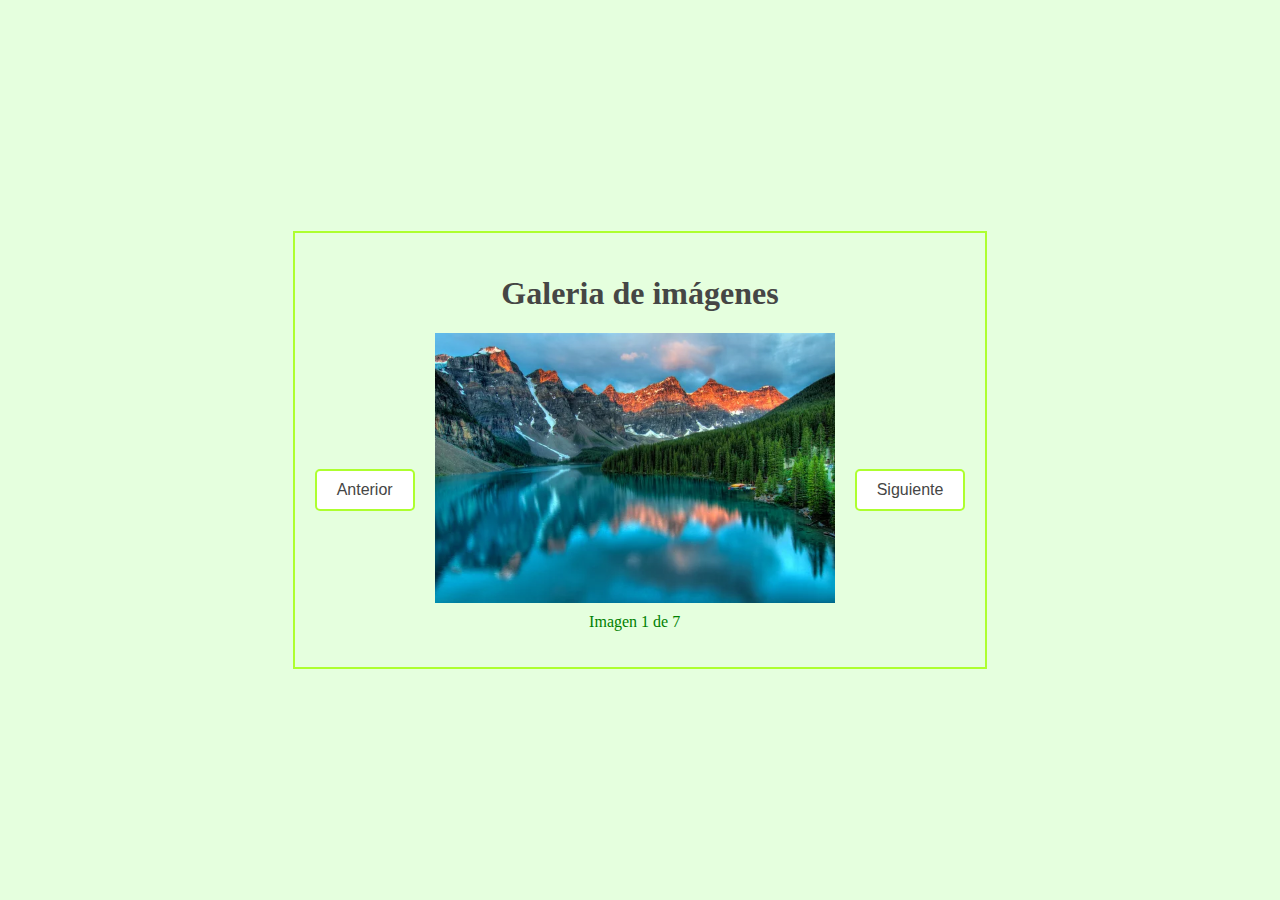
<file: Tarea 3/index.html>
<!DOCTYPE html>
<html lang="en">
<head>
    <meta charset="UTF-8">
    <meta name="viewport" content="width=device-width, initial-scale=1.0">
    <title>Galeria de imágenes</title>
    <link rel="stylesheet" href="styles.css">
</head>
<body>
    <div class="contenedor_general">
        <h1>Galeria de imágenes</h1>
        <div class="contenedorelementos">
            <button id="anterior">Anterior</button>
            <div class="contenedor_imagen">
                <img id="imagen_principal" src="" alt="Imagen Principal">
                <p id="indicador_de_estado"></p>
            </div>
            <button id="siguiente">Siguiente</button>
        </div>
    </div>
    <script src="script.js"></script>
</body>
</html>
</file>
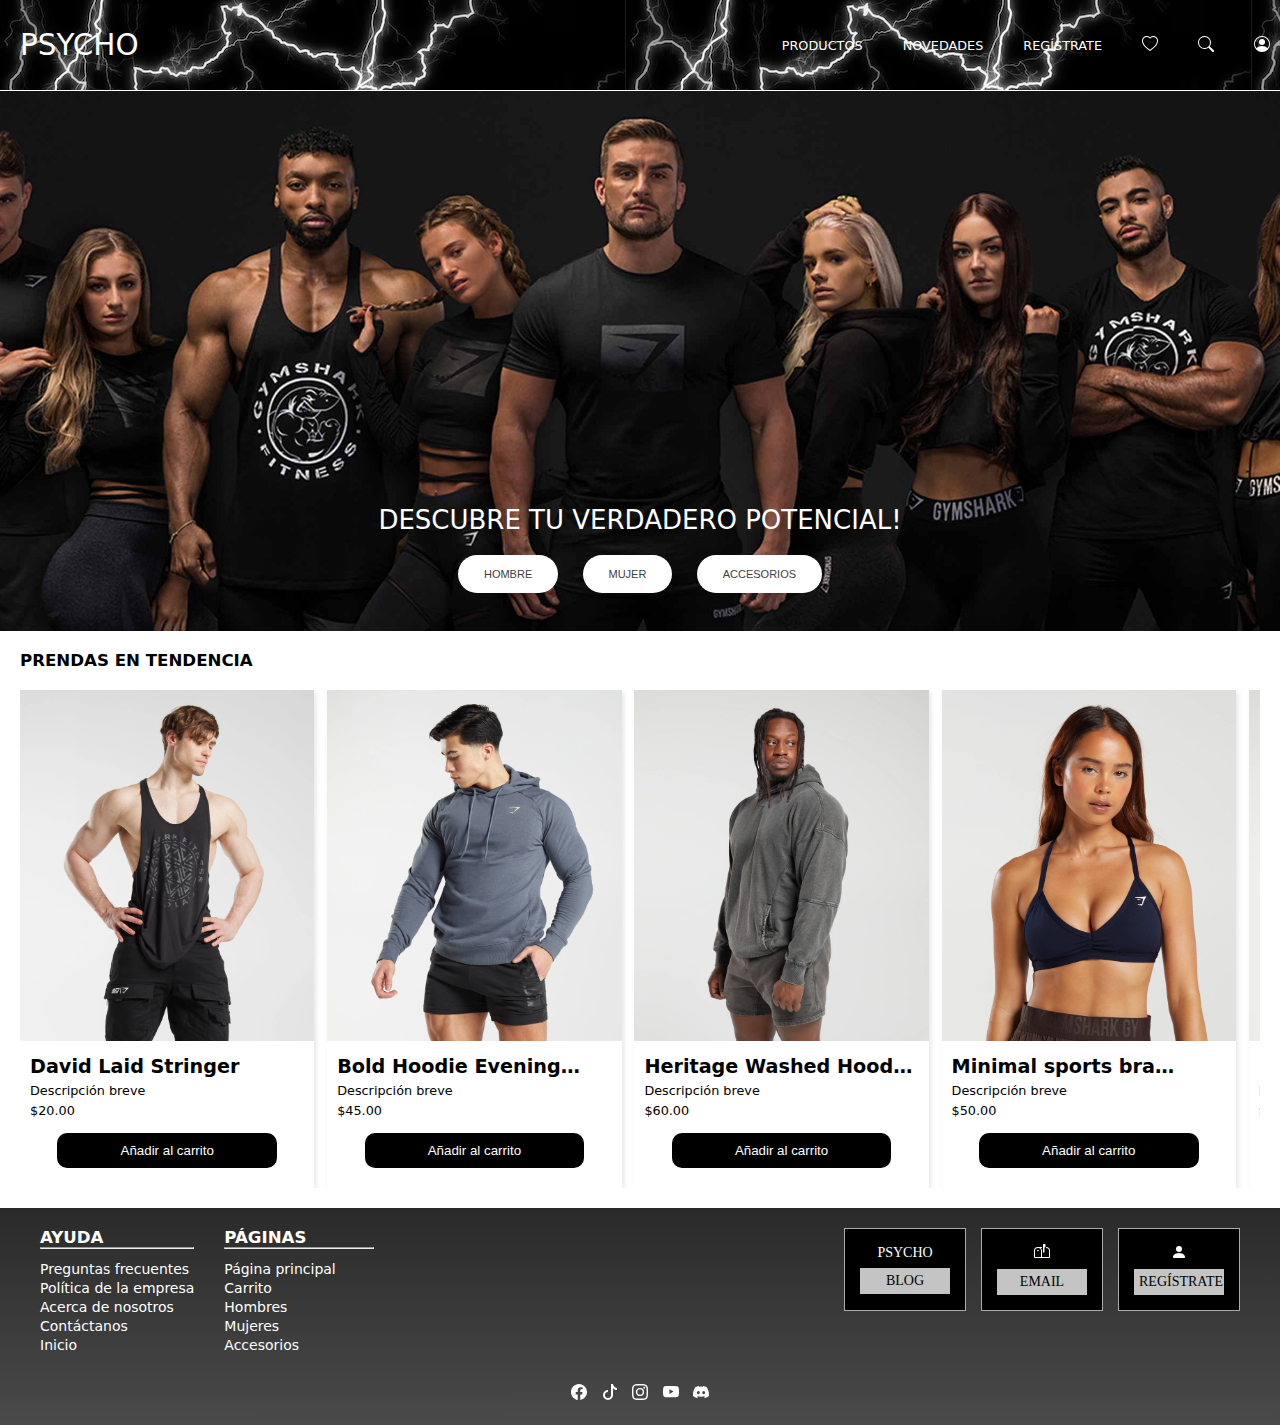
<file: Tarea 5/index.html>
<!DOCTYPE html>
<html lang="en">
<head>
    <meta charset="UTF-8">
    <meta name="viewport" content="width=device-width, initial-scale=1.0">
    <title>PSYCHO Tienda Online</title>
    <link rel="stylesheet" href="./styles.css">
</head>
<body>
    <header>
        <p>PSYCHO</p>
        <div>
            <a href="#">PRODUCTOS</a>
            <a href="#">NOVEDADES</a>
            <a href="#">REGÍSTRATE</a>

                <a href="#">
                    <svg xmlns="http://www.w3.org/2000/svg" width="16" height="16" fill="currentColor" stroke="" stroke-width="2" class="bi bi-heart" viewBox="0 0 16 16">
                    <path d="m8 2.748-.717-.737C5.6.281 2.514.878 1.4 3.053c-.523 1.023-.641 2.5.314 4.385.92 1.815 2.834 3.989 6.286 6.357 3.452-2.368 5.365-4.542 6.286-6.357.955-1.886.838-3.362.314-4.385C13.486.878 10.4.28 8.717 2.01zM8 15C-7.333 4.868 3.279-3.04 7.824 1.143q.09.083.176.171a3 3 0 0 1 .176-.17C12.72-3.042 23.333 4.867 8 15"/>
                    </svg></a>
                <a href="#">
                    <svg xmlns="http://www.w3.org/2000/svg" width="16" height="16" fill="currentColor" stroke="" class="bi bi-search" viewBox="0 0 16 16">
                        <path d="M11.742 10.344a6.5 6.5 0 1 0-1.397 1.398h-.001q.044.06.098.115l3.85 3.85a1 1 0 0 0 1.415-1.414l-3.85-3.85a1 1 0 0 0-.115-.1zM12 6.5a5.5 5.5 0 1 1-11 0 5.5 5.5 0 0 1 11 0"/>
                    </svg>
                </a>
                <a href="#">
                <svg xmlns="http://www.w3.org/2000/svg" width="16" height="16" fill="currentColor" class="bi bi-person-circle" viewBox="0 0 16 16">
                    <path d="M11 6a3 3 0 1 1-6 0 3 3 0 0 1 6 0"/>
                    <path fill-rule="evenodd" d="M0 8a8 8 0 1 1 16 0A8 8 0 0 1 0 8m8-7a7 7 0 0 0-5.468 11.37C3.242 11.226 4.805 10 8 10s4.757 1.225 5.468 2.37A7 7 0 0 0 8 1"/>
                </svg>
                </a>
        </div>
    </header>

    <section id="banner">
            <div class="texto">
                <p>DESCUBRE TU VERDADERO POTENCIAL!</p>
                <div class="botones">
                <button>HOMBRE</button>
                <button>MUJER</button>
                <button>ACCESORIOS</button>
            </div>
    </section>
    <section id="productos">
        <h1>PRENDAS EN TENDENCIA</h1>
        <div class="grid">
            <div class="producto">
                <img src="Imagenes/GymsharkXDavidLaidStringer1.png" alt="GymsharkXDavidLaidStringer1">
                <div class="descripcion">
                    <h2 class="truncar">David Laid Stringer</h2>
                    <p>Descripción breve</p>
                    <p class="precio">$20.00</p>
                    <div class="centrar">
                        <button>Añadir al carrito</button>
                    </div>
                </div>
            </div>
            <div class="producto">
                <img src="Imagenes/BoldHoodieEveningBlue2.png" alt="BoldHoodieEveningBlue2">
                <div class="descripcion">
                    <h2 class="truncar">Bold Hoodie Evening Blue</h2>
                    <p>Descripción breve</p>
                    <p class="precio">$45.00</p>
                    <div class="centrar">
                        <button>Añadir al carrito</button>
                    </div>
                </div>
            </div>
            <div class="producto">
                <img src="Imagenes/HeritageWashedHoodieGSOnyxGrey-ACIDWASHSMALLBALLA4A7J-GB8N-1424_1920x.jpg" alt="HeritageWashedHoodieGSOnyxGrey">
                <div class="descripcion">
                    <h2 class="truncar">Heritage Washed Hoodie GSOnyx Grey</h2>
                    <p>Descripción breve</p>
                    <p class="precio">$60.00</p>
                    <div class="centrar">
                        <button>Añadir al carrito</button>
                    </div>
                </div>
            </div>
            <div class="producto">
                <img src="Imagenes/MINIMALSPORTSBRA-GSMidnightBlue-1.png" alt="MINIMALSPORTSBRA-GSMidnightBlue">
                <div class="descripcion">
                    <h2 class="truncar">Minimal sports bra Midnight Blue</h2>
                    <p>Descripción breve</p>
                    <p class="precio">$50.00</p>
                    <div class="centrar">
                        <button>Añadir al carrito</button>
                    </div>
                </div>
            </div>
            <div class="producto">
                <img src="Imagenes/PowerT-Shirt-Black2.png" alt="PowerT-Shirt-Black1">
                <div class="descripcion">
                    <h2 class="truncar">PowerT Shirt Black</h2>
                    <p>Descripción breve</p>
                    <p class="precio">$50.00</p>
                    <div class="centrar">
                        <button>Añadir al carrito</button>
                    </div>
                </div>
            </div>
        </div>
    </section>

    <footer >
        <div class="contenedor-footer">
            <div class="contenedor-enlaces">
                <div class="enlaces">
                    <h3>AYUDA</h3>
                    <hr/>
                    <ul>
                        <li><a href="#">Preguntas frecuentes</a></li>
                        <li><a href="#">Política de la empresa</a></li>
                        <li><a href="#">Acerca de nosotros</a></li>
                        <li><a href="#">Contáctanos</a></li>
                        <li><a href="#">Inicio</a></li>
                    </ul>
                </div>

                <div class="enlaces">
                    <h3>PÁGINAS</h3>
                    <hr/>
                    <ul>
                        <li><a href="#">Página principal</a></li>
                        <li><a href="#">Carrito</a></li>
                        <li><a href="#">Hombres</a></li>
                        <li><a href="#">Mujeres</a></li>
                        <li><a href="#">Accesorios</a></li>
                    </ul>
                </div>
            </div>

            <div class="iconos-footer">
                <div class="icono-contenedor">
                    <div class="icono">PSYCHO</div>
                    <div class="nombre">BLOG</div>
                </div>
                <div class="icono-contenedor">
                    <div class="icono">
                        <svg xmlns="http://www.w3.org/2000/svg" width="16" height="16" fill="currentColor" class="bi bi-mailbox-flag" viewBox="0 0 16 16">
                            <path d="M10.5 8.5V3.707l.854-.853A.5.5 0 0 0 11.5 2.5v-2A.5.5 0 0 0 11 0H9.5a.5.5 0 0 0-.5.5v8zM5 7c0 .334-.164.264-.415.157C4.42 7.087 4.218 7 4 7s-.42.086-.585.157C3.164 7.264 3 7.334 3 7a1 1 0 0 1 2 0"/>
                            <path d="M4 3h4v1H6.646A4 4 0 0 1 8 7v6h7V7a3 3 0 0 0-3-3V3a4 4 0 0 1 4 4v6a1 1 0 0 1-1 1H1a1 1 0 0 1-1-1V7a4 4 0 0 1 4-4m0 1a3 3 0 0 0-3 3v6h6V7a3 3 0 0 0-3-3"/>
                        </svg>
                    </div>
                    <div class="nombre">EMAIL</div>
                </div>
                <div class="icono-contenedor">
                    <div class="icono">
                        <svg xmlns="http://www.w3.org/2000/svg" width="16" height="16" fill="currentColor" class="bi bi-person-fill" viewBox="0 0 16 16">
                            <path d="M3 14s-1 0-1-1 1-4 6-4 6 3 6 4-1 1-1 1zm5-6a3 3 0 1 0 0-6 3 3 0 0 0 0 6"/>
                        </svg>
                    </div>
                    <div class="nombre">REGÍSTRATE</div>
                </div>
            </div>
        </div>

        <div class="redes-sociales">
            <a href="#">
                <svg xmlns="http://www.w3.org/2000/svg" width="16" height="16" fill="currentColor" class="bi bi-facebook" viewBox="0 0 16 16">
                    <path d="M16 8.049c0-4.446-3.582-8.05-8-8.05C3.58 0-.002 3.603-.002 8.05c0 4.017 2.926 7.347 6.75 7.951v-5.625h-2.03V8.05H6.75V6.275c0-2.017 1.195-3.131 3.022-3.131.876 0 1.791.157 1.791.157v1.98h-1.009c-.993 0-1.303.621-1.303 1.258v1.51h2.218l-.354 2.326H9.25V16c3.824-.604 6.75-3.934 6.75-7.951"/>
                </svg>
            </a>
            <a href="#">
                <svg xmlns="http://www.w3.org/2000/svg" width="16" height="16" fill="currentColor" class="bi bi-tiktok" viewBox="0 0 16 16">
                    <path d="M9 0h1.98c.144.715.54 1.617 1.235 2.512C12.895 3.389 13.797 4 15 4v2c-1.753 0-3.07-.814-4-1.829V11a5 5 0 1 1-5-5v2a3 3 0 1 0 3 3z"/>
                </svg>
            </a>
            <a href="#">
                <svg xmlns="http://www.w3.org/2000/svg" width="16" height="16" fill="currentColor" class="bi bi-instagram" viewBox="0 0 16 16">
                    <path d="M8 0C5.829 0 5.556.01 4.703.048 3.85.088 3.269.222 2.76.42a3.9 3.9 0 0 0-1.417.923A3.9 3.9 0 0 0 .42 2.76C.222 3.268.087 3.85.048 4.7.01 5.555 0 5.827 0 8.001c0 2.172.01 2.444.048 3.297.04.852.174 1.433.372 1.942.205.526.478.972.923 1.417.444.445.89.719 1.416.923.51.198 1.09.333 1.942.372C5.555 15.99 5.827 16 8 16s2.444-.01 3.298-.048c.851-.04 1.434-.174 1.943-.372a3.9 3.9 0 0 0 1.416-.923c.445-.445.718-.891.923-1.417.197-.509.332-1.09.372-1.942C15.99 10.445 16 10.173 16 8s-.01-2.445-.048-3.299c-.04-.851-.175-1.433-.372-1.941a3.9 3.9 0 0 0-.923-1.417A3.9 3.9 0 0 0 13.24.42c-.51-.198-1.092-.333-1.943-.372C10.443.01 10.172 0 7.998 0zm-.717 1.442h.718c2.136 0 2.389.007 3.232.046.78.035 1.204.166 1.486.275.373.145.64.319.92.599s.453.546.598.92c.11.281.24.705.275 1.485.039.843.047 1.096.047 3.231s-.008 2.389-.047 3.232c-.035.78-.166 1.203-.275 1.485a2.5 2.5 0 0 1-.599.919c-.28.28-.546.453-.92.598-.28.11-.704.24-1.485.276-.843.038-1.096.047-3.232.047s-2.39-.009-3.233-.047c-.78-.036-1.203-.166-1.485-.276a2.5 2.5 0 0 1-.92-.598 2.5 2.5 0 0 1-.6-.92c-.109-.281-.24-.705-.275-1.485-.038-.843-.046-1.096-.046-3.233s.008-2.388.046-3.231c.036-.78.166-1.204.276-1.486.145-.373.319-.64.599-.92s.546-.453.92-.598c.282-.11.705-.24 1.485-.276.738-.034 1.024-.044 2.515-.045zm4.988 1.328a.96.96 0 1 0 0 1.92.96.96 0 0 0 0-1.92m-4.27 1.122a4.109 4.109 0 1 0 0 8.217 4.109 4.109 0 0 0 0-8.217m0 1.441a2.667 2.667 0 1 1 0 5.334 2.667 2.667 0 0 1 0-5.334"/>
                </svg>
            </a>
            <a href="#">
                <svg xmlns="http://www.w3.org/2000/svg" width="16" height="16" fill="currentColor" class="bi bi-youtube" viewBox="0 0 16 16">
                    <path d="M8.051 1.999h.089c.822.003 4.987.033 6.11.335a2.01 2.01 0 0 1 1.415 1.42c.101.38.172.883.22 1.402l.01.104.022.26.008.104c.065.914.073 1.77.074 1.957v.075c-.001.194-.01 1.108-.082 2.06l-.008.105-.009.104c-.05.572-.124 1.14-.235 1.558a2.01 2.01 0 0 1-1.415 1.42c-1.16.312-5.569.334-6.18.335h-.142c-.309 0-1.587-.006-2.927-.052l-.17-.006-.087-.004-.171-.007-.171-.007c-1.11-.049-2.167-.128-2.654-.26a2.01 2.01 0 0 1-1.415-1.419c-.111-.417-.185-.986-.235-1.558L.09 9.82l-.008-.104A31 31 0 0 1 0 7.68v-.123c.002-.215.01-.958.064-1.778l.007-.103.003-.052.008-.104.022-.26.01-.104c.048-.519.119-1.023.22-1.402a2.01 2.01 0 0 1 1.415-1.42c.487-.13 1.544-.21 2.654-.26l.17-.007.172-.006.086-.003.171-.007A100 100 0 0 1 7.858 2zM6.4 5.209v4.818l4.157-2.408z"/>
                </svg>
            </a>
            <a href="#">
                <svg xmlns="http://www.w3.org/2000/svg" width="16" height="16" fill="currentColor" class="bi bi-discord" viewBox="0 0 16 16">
                    <path d="M13.545 2.907a13.2 13.2 0 0 0-3.257-1.011.05.05 0 0 0-.052.025c-.141.25-.297.577-.406.833a12.2 12.2 0 0 0-3.658 0 8 8 0 0 0-.412-.833.05.05 0 0 0-.052-.025c-1.125.194-2.22.534-3.257 1.011a.04.04 0 0 0-.021.018C.356 6.024-.213 9.047.066 12.032q.003.022.021.037a13.3 13.3 0 0 0 3.995 2.02.05.05 0 0 0 .056-.019q.463-.63.818-1.329a.05.05 0 0 0-.01-.059l-.018-.011a9 9 0 0 1-1.248-.595.05.05 0 0 1-.02-.066l.015-.019q.127-.095.248-.195a.05.05 0 0 1 .051-.007c2.619 1.196 5.454 1.196 8.041 0a.05.05 0 0 1 .053.007q.121.1.248.195a.05.05 0 0 1-.004.085 8 8 0 0 1-1.249.594.05.05 0 0 0-.03.03.05.05 0 0 0 .003.041c.24.465.515.909.817 1.329a.05.05 0 0 0 .056.019 13.2 13.2 0 0 0 4.001-2.02.05.05 0 0 0 .021-.037c.334-3.451-.559-6.449-2.366-9.106a.03.03 0 0 0-.02-.019m-8.198 7.307c-.789 0-1.438-.724-1.438-1.612s.637-1.613 1.438-1.613c.807 0 1.45.73 1.438 1.613 0 .888-.637 1.612-1.438 1.612m5.316 0c-.788 0-1.438-.724-1.438-1.612s.637-1.613 1.438-1.613c.807 0 1.451.73 1.438 1.613 0 .888-.631 1.612-1.438 1.612"/>
                </svg>
            </a>
        </div>
    </footer>
    
    <section id="modal" class="modal">
        <div class="contenido">
            <img class="modal-contenido" id="imagen-modal">
            <span class="cerrar">&times;</span>
        </div>
    </section>
    <script src="./script.js"></script>
</body>
</html>
</file>
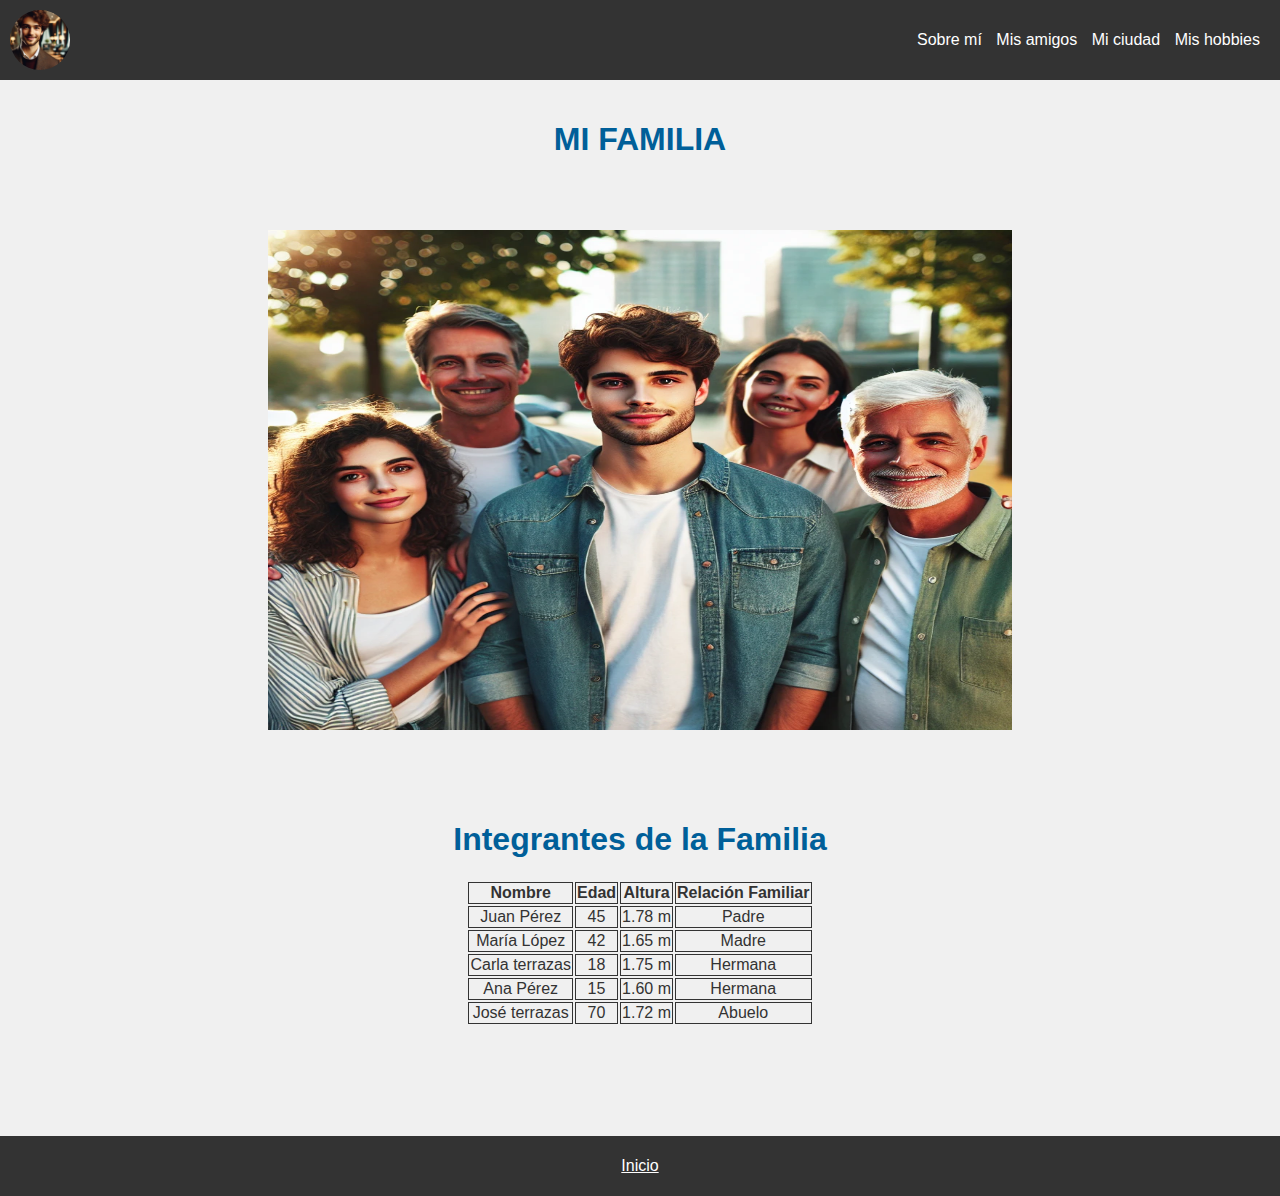
<file: Tarea 1/Sitios acerca de mi/mifamilia.html>
<!DOCTYPE html>
<html lang="es">
<head>
    <meta charset="UTF-8">
    <meta name="viewport" content="width=device-width, initial-scale=1.0">
    <title>Sobre mi</title>
    <link rel="stylesheet" href="styles.css">
</head>
<body>
    <header>
        <img class="fotoheader" src="/Tarea 1/imagenes/fotoyo.jpg" alt="Foto Principal">
        <nav>
            <a href="yo.html">Sobre mí</a>
            <a href="misamigos.html">Mis amigos</a>
            <a href="miciudad.html">Mi ciudad</a>
            <a href="mishobbies.html">Mis hobbies</a>
        </nav>
    </header>
    <main>

        <section class="centrar">
            <h1>MI FAMILIA</h1>
            <div class="fotoportada">
                <img src="/Tarea 1/imagenes/fotofamilia.jpg" alt="Foto Familia">
            </div>
            <div class="centrar">
                <h1>Integrantes de la Familia</h1>
                <table>
                    <thead>
                        <tr>
                            <th>Nombre</th>
                            <th>Edad</th>
                            <th>Altura</th>
                            <th>Relación Familiar</th>
                        </tr>
                    </thead>
                    <tbody>
                        <tr>
                            <td>Juan Pérez</td>
                            <td>45</td>
                            <td>1.78 m</td>
                            <td>Padre</td>
                        </tr>
                        <tr>
                            <td>María López</td>
                            <td>42</td>
                            <td>1.65 m</td>
                            <td>Madre</td>
                        </tr>
                        <tr>
                            <td>Carla terrazas</td>
                            <td>18</td>
                            <td>1.75 m</td>
                            <td>Hermana</td>
                        </tr>
                        <tr>
                            <td>Ana Pérez</td>
                            <td>15</td>
                            <td>1.60 m</td>
                            <td>Hermana</td>
                        </tr>
                        <tr>
                            <td>José terrazas</td>
                            <td>70</td>
                            <td>1.72 m</td>
                            <td>Abuelo</td>
                        </tr>
                    </tbody>
                </table>
            </div>
        </section>
    </main>
    <footer>
        <a href="mifamilia.html">Inicio</a>
    </footer>
</body>
</html>
</file>
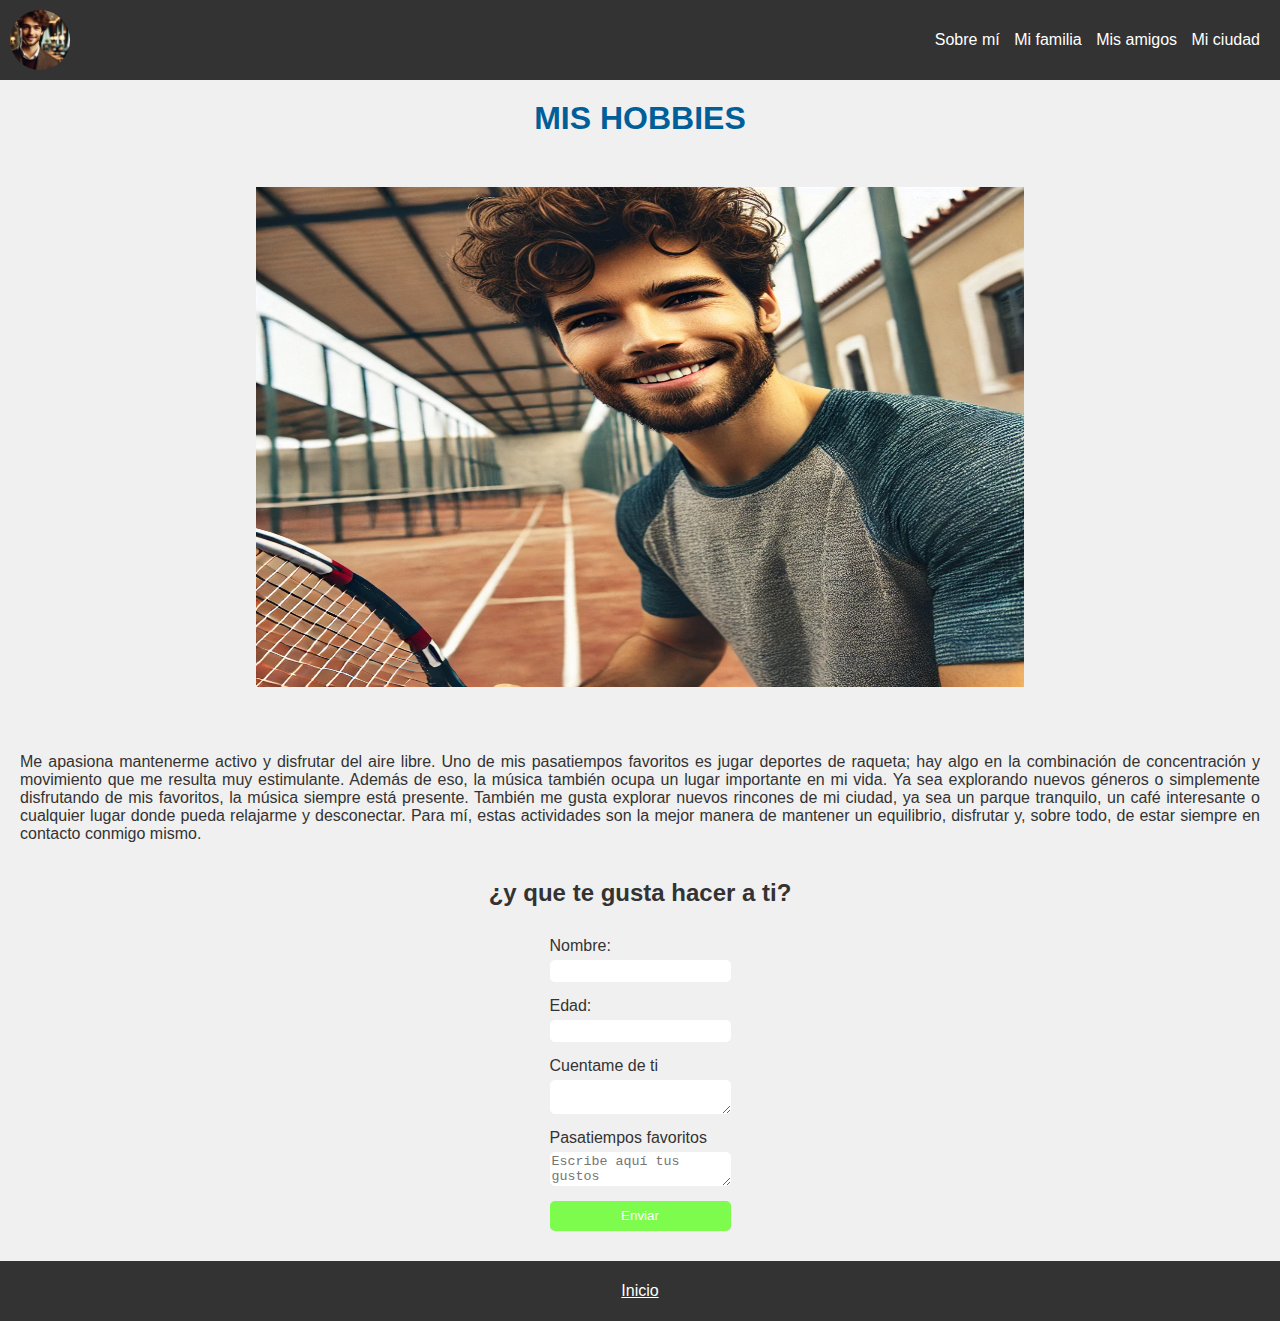
<file: Tarea 1/Sitios acerca de mi/mishobbies.html>
<!DOCTYPE html>
<html lang="es">
<head>
    <meta charset="UTF-8">
    <meta name="viewport" content="width=device-width, initial-scale=1.0">
    <title>Sobre mi</title>
    <link rel="stylesheet" href="styles.css">
</head>
<body>
    <header>
        <img class="fotoheader" src="/Tarea 1/imagenes/fotoyo.jpg" alt="Foto Principal">
        <nav>
            <a href="yo.html">Sobre mí</a>
            <a href="mifamilia.html">Mi familia</a>
            <a href="misamigos.html">Mis amigos</a>
            <a href="miciudad.html">Mi ciudad</a>
        </nav>
    </header>
    <main>
        <h1 class="centrar">MIS HOBBIES</h1>
        <div class="fotoportada">
            <img src="/Tarea 1/imagenes/raqueta.jpg" alt="Foto Portada">
        </div>
        <section class="centrar">
            <p>Me apasiona mantenerme activo y disfrutar del aire libre. Uno de mis pasatiempos favoritos es jugar deportes de raqueta; hay algo en la combinación de concentración y movimiento que me resulta muy estimulante. Además de eso, la música también ocupa un lugar importante en mi vida. Ya sea explorando nuevos géneros o simplemente disfrutando de mis favoritos, la música siempre está presente.

                También me gusta explorar nuevos rincones de mi ciudad, ya sea un parque tranquilo, un café interesante o cualquier lugar donde pueda relajarme y desconectar. Para mí, estas actividades son la mejor manera de mantener un equilibrio, disfrutar y, sobre todo, de estar siempre en contacto conmigo mismo.
            </p>
            <h2>¿y que te gusta hacer a ti?</h2>
            <form>
                <div class="ingreso">
                    <label for="name">Nombre:</label>
                    <input type="text" id="name" name="name" required>
                </div>
                <div class="ingreso">
                    <label for="age">Edad:</label>
                    <input type="number" id="age" name="age" min="0" required>
                </div>
                <div class="ingreso">
                    <label for="hobbies">Cuentame de ti</label>
                    <textarea id="hobbies" name="hobbies"></textarea>
                </div>
                <div class="ingreso">
                    <label for="like">Pasatiempos favoritos</label>
                    <textarea id="like" name="like" placeholder="Escribe aquí tus gustos"></textarea>
                </div>
                <div class="ingreso">
                    <button type="submit">Enviar</button>
                </div>
            </form>
        </section>
    </main>
    <footer>
        <a href="mishobbies.html">Inicio</a>
    </footer>
</body>
</html>
</file>
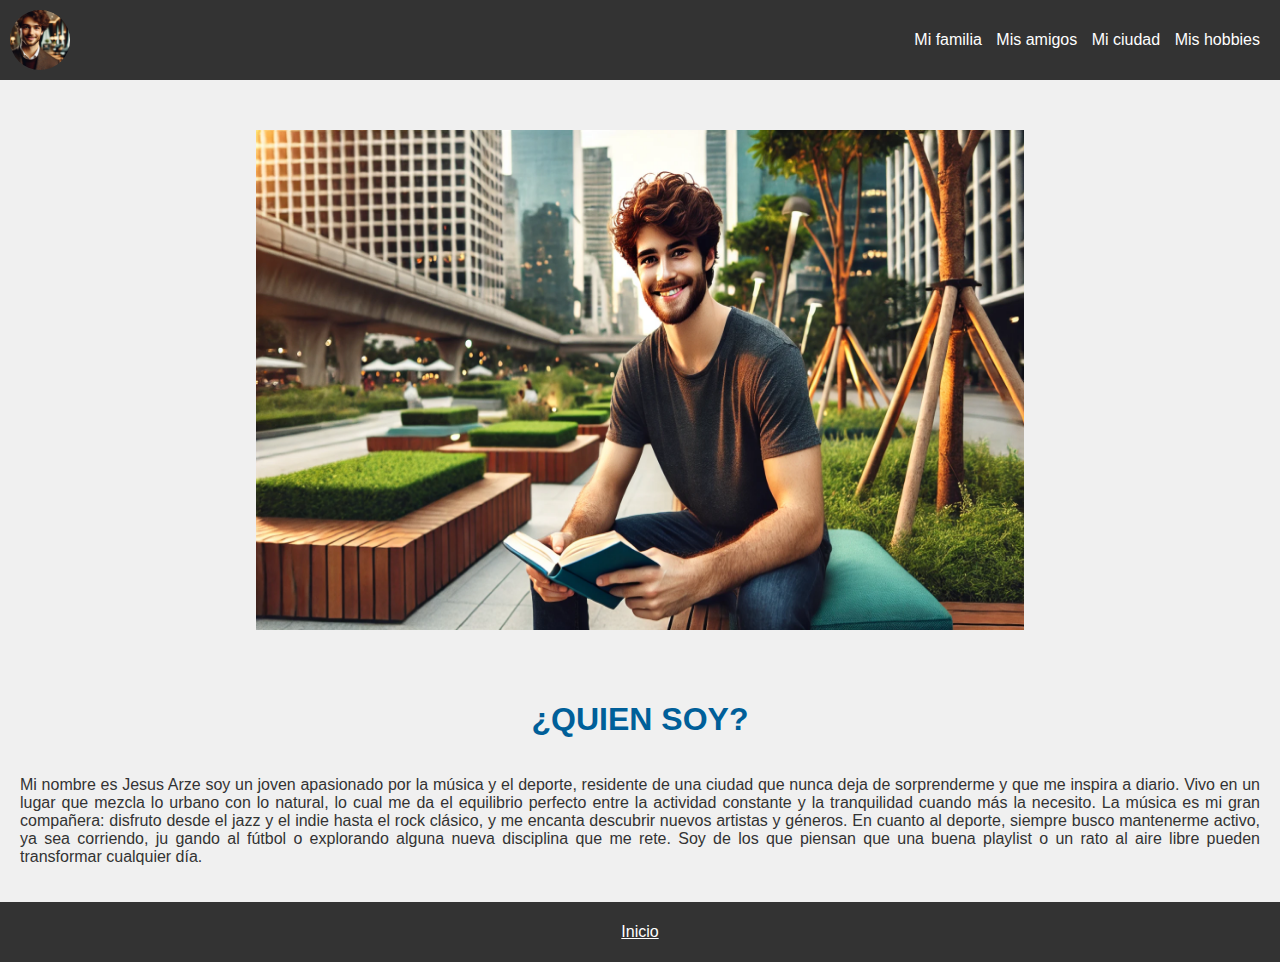
<file: Tarea 1/Sitios acerca de mi/yo.html>
<!DOCTYPE html>
<html lang="es">
<head>
    <meta charset="UTF-8">
    <meta name="viewport" content="width=device-width, initial-scale=1.0">
    <title>Sobre mi</title>
    <link rel="stylesheet" href="styles.css">
</head>
<body>
    <header>
        <img class="fotoheader" src="/Tarea 1/imagenes/fotoyo.jpg" alt="Foto Principal">
        <nav>
            <a href="mifamilia.html">Mi familia</a>
            <a href="misamigos.html">Mis amigos</a>
            <a href="miciudad.html">Mi ciudad</a>
            <a href="mishobbies.html">Mis hobbies</a>
        </nav>
    </header>
    <main>
        <div class="fotoportada">
            <img src="/Tarea 1/imagenes/fotoportada.jpg" alt="Foto Portada">
        </div>
        <section class="centrar">
            <h1>¿QUIEN SOY?</h1>
            <p>Mi nombre es Jesus Arze soy un joven apasionado por la música y el deporte, 
                residente de una ciudad que nunca deja de sorprenderme y que me inspira a 
                diario. Vivo en un lugar que mezcla lo urbano con lo natural, lo cual me da 
                el equilibrio perfecto entre la actividad constante y la tranquilidad cuando 
                más la necesito. La música es mi gran compañera: disfruto desde el jazz y el 
                indie hasta el rock clásico, y me encanta descubrir nuevos artistas y géneros.
                 En cuanto al deporte, siempre busco mantenerme activo, ya sea corriendo, ju
                 gando al fútbol o explorando alguna nueva disciplina que me rete. Soy de los 
                 que piensan que una buena playlist o un rato al aire libre pueden transformar
                cualquier día.
            </p> 
        </section>
    </main>
    <footer>
        <a href="yo.html">Inicio</a>
    </footer>
</body>
</html>
</file>
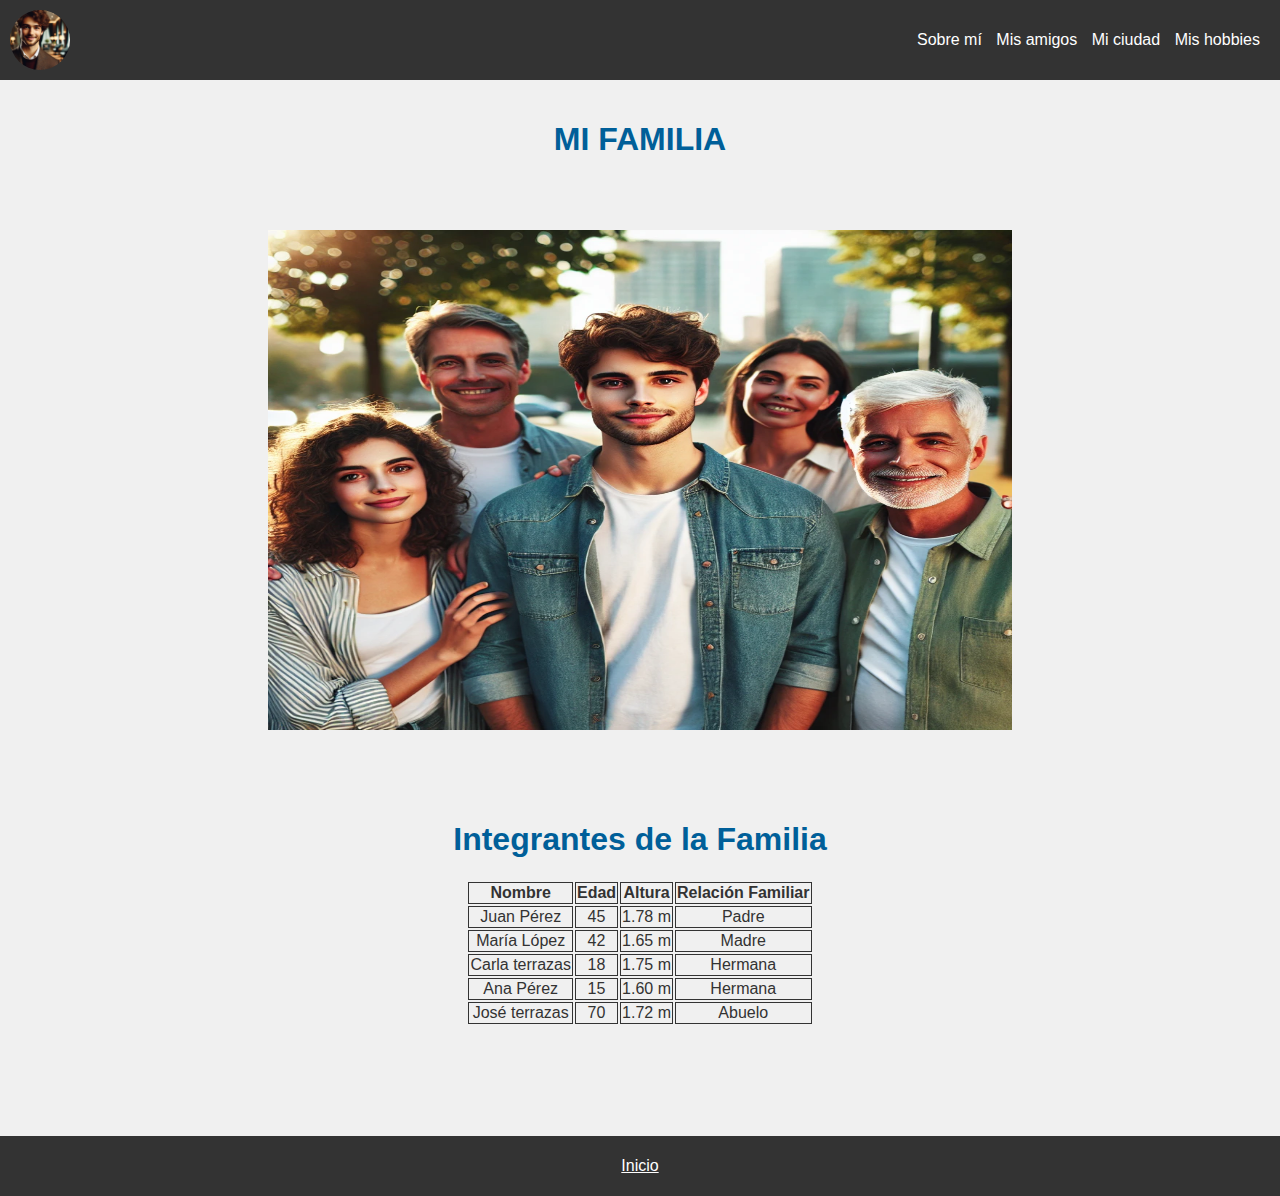
<file: Tarea 2/Sitios acerca de mi/mifamilia.html>
<!DOCTYPE html>
<html lang="es">
<head>
    <meta charset="UTF-8">
    <meta name="viewport" content="width=device-width, initial-scale=1.0">
    <title>Sobre mi</title>
    <link rel="stylesheet" href="styles.css">
</head>
<body>
    <header>
        <img class="fotoheader" src="/Tarea 2/imagenes/fotoyo.jpg" alt="Foto Principal">
        <nav>
            <a href="yo.html">Sobre mí</a>
            <a href="misamigos.html">Mis amigos</a>
            <a href="miciudad.html">Mi ciudad</a>
            <a href="mishobbies.html">Mis hobbies</a>
        </nav>
    </header>
    <main>
        
        <section class="centrar">
            <h1>MI FAMILIA</h1>
            <div class="fotoportada">
                <img src="/Tarea 2/imagenes/fotofamilia.jpg" alt="Foto Familia">
            </div>
            <div class="centrar">
                <h1>Integrantes de la Familia</h1>
                <table>
                    <thead>
                        <tr>
                            <th>Nombre</th>
                            <th>Edad</th>
                            <th>Altura</th>
                            <th>Relación Familiar</th>
                        </tr>
                    </thead>
                    <tbody>
                        <tr>
                            <td>Juan Pérez</td>
                            <td>45</td>
                            <td>1.78 m</td>
                            <td>Padre</td>
                        </tr>
                        <tr>
                            <td>María López</td>
                            <td>42</td>
                            <td>1.65 m</td>
                            <td>Madre</td>
                        </tr>
                        <tr>
                            <td>Carla terrazas</td>
                            <td>18</td>
                            <td>1.75 m</td>
                            <td>Hermana</td>
                        </tr>
                        <tr>
                            <td>Ana Pérez</td>
                            <td>15</td>
                            <td>1.60 m</td>
                            <td>Hermana</td>
                        </tr>
                        <tr>
                            <td>José terrazas</td>
                            <td>70</td>
                            <td>1.72 m</td>
                            <td>Abuelo</td>
                        </tr>
                    </tbody>
                </table>
            </div>
        </section>
    </main>
    <footer>
        <a href="mifamilia.html">Inicio</a>
    </footer>
</body>
</html>
</file>
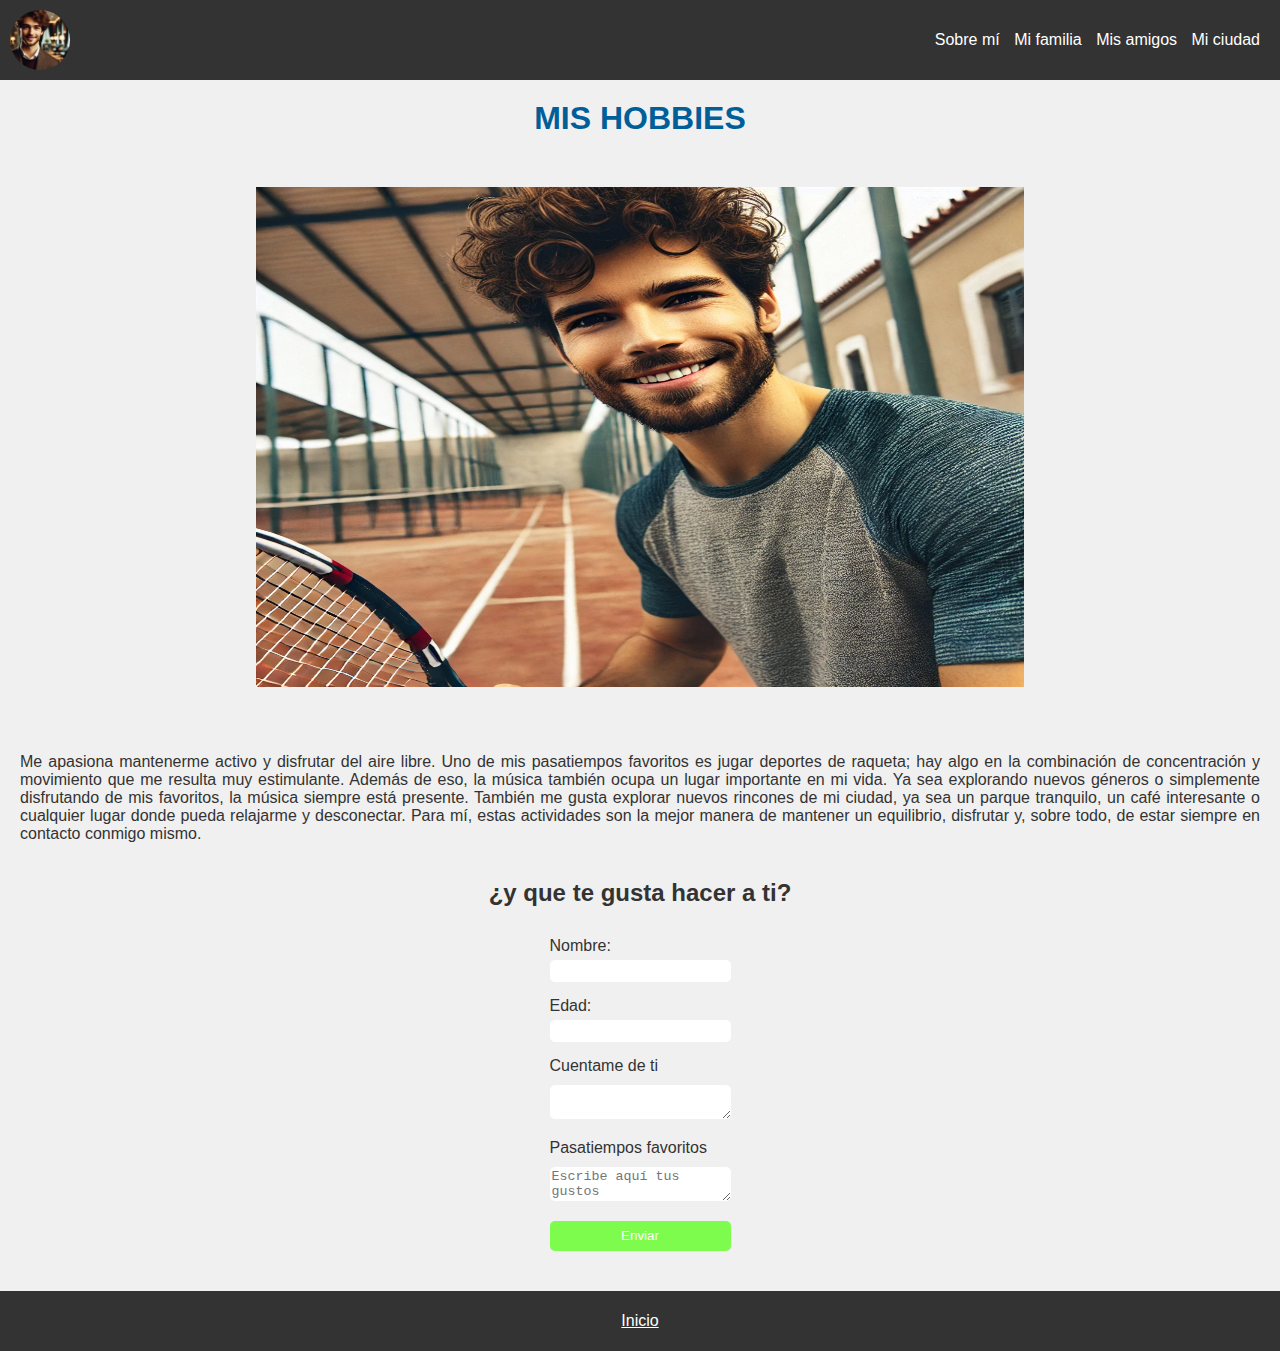
<file: Tarea 2/Sitios acerca de mi/mishobbies.html>
<!DOCTYPE html>
<html lang="es">
<head>
    <meta charset="UTF-8">
    <meta name="viewport" content="width=device-width, initial-scale=1.0">
    <title>Sobre mi</title>
    <link rel="stylesheet" href="styles.css">
</head>
<body>
    <header>
        <img class="fotoheader" src="/Tarea 2/imagenes/fotoyo.jpg" alt="Foto Principal">
        <nav>
            <a href="yo.html">Sobre mí</a>
            <a href="mifamilia.html">Mi familia</a>
            <a href="misamigos.html">Mis amigos</a>
            <a href="miciudad.html">Mi ciudad</a>
        </nav>
    </header>
    <main>
        <h1 class="centrar">MIS HOBBIES</h1>
        <div class="fotoportada">
            <img src="/Tarea 2/imagenes/raqueta.jpg" alt="Foto Portada">
        </div>
        <section class="centrar">
            <p>Me apasiona mantenerme activo y disfrutar del aire libre. Uno de mis pasatiempos favoritos es jugar deportes de raqueta; hay algo en la combinación de concentración y movimiento que me resulta muy estimulante. Además de eso, la música también ocupa un lugar importante en mi vida. Ya sea explorando nuevos géneros o simplemente disfrutando de mis favoritos, la música siempre está presente.

                También me gusta explorar nuevos rincones de mi ciudad, ya sea un parque tranquilo, un café interesante o cualquier lugar donde pueda relajarme y desconectar. Para mí, estas actividades son la mejor manera de mantener un equilibrio, disfrutar y, sobre todo, de estar siempre en contacto conmigo mismo.
            </p>
            <h2>¿y que te gusta hacer a ti?</h2>
            <form>
                <div class="ingreso">
                    <label for="name">Nombre:</label>
                    <input type="text" id="name" name="name" required>
                </div>
                <div class="ingreso">
                    <label for="age">Edad:</label>
                    <input type="number" id="age" name="age" min="0" required>
                </div>
                <div class="ingreso">
                    <label for="hobbies">Cuentame de ti</label>
                    <textarea id="hobbies" name="hobbies"></textarea>
                </div>
                <div class="ingreso">
                    <label for="like">Pasatiempos favoritos</label>
                    <textarea id="like" name="like" placeholder="Escribe aquí tus gustos"></textarea>
                </div>
                <div class="ingreso">
                    <button type="submit">Enviar</button>
                </div>
            </form>
        </section>
    </main>
    <footer>
        <a href="mishobbies.html">Inicio</a>
    </footer>
</body>
</html>
</file>
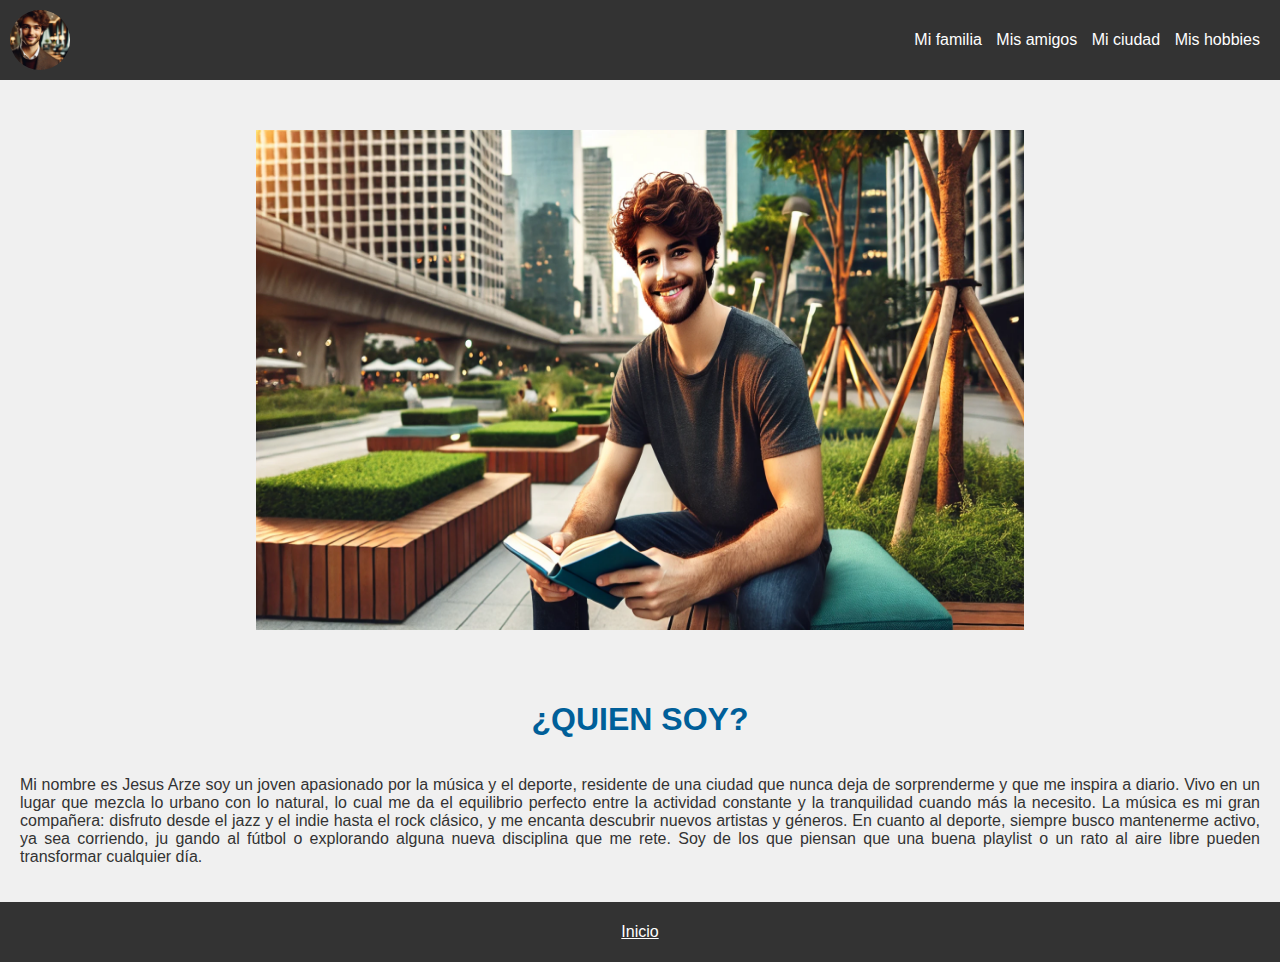
<file: Tarea 2/Sitios acerca de mi/yo.html>
<!DOCTYPE html>
<html lang="es">
<head>
    <meta charset="UTF-8">
    <meta name="viewport" content="width=device-width, initial-scale=1.0">
    <title>Sobre mi</title>
    <link rel="stylesheet" href="styles.css">
</head>
<body>
    <header>
        <img class="fotoheader" src="/Tarea 2/imagenes/fotoyo.jpg" alt="Foto Principal">
        <nav>
            <a href="mifamilia.html">Mi familia</a>
            <a href="misamigos.html">Mis amigos</a>
            <a href="miciudad.html">Mi ciudad</a>
            <a href="mishobbies.html">Mis hobbies</a>
        </nav>
    </header>
    <main>
        <div class="fotoportada">
            <img src="/Tarea 2/imagenes/fotoportada.jpg" alt="Foto Portada">
        </div>
        <section class="centrar">
            <h1>¿QUIEN SOY?</h1>
            <p>Mi nombre es Jesus Arze soy un joven apasionado por la música y el deporte, 
                residente de una ciudad que nunca deja de sorprenderme y que me inspira a 
                diario. Vivo en un lugar que mezcla lo urbano con lo natural, lo cual me da 
                el equilibrio perfecto entre la actividad constante y la tranquilidad cuando 
                más la necesito. La música es mi gran compañera: disfruto desde el jazz y el 
                indie hasta el rock clásico, y me encanta descubrir nuevos artistas y géneros.
                 En cuanto al deporte, siempre busco mantenerme activo, ya sea corriendo, ju
                 gando al fútbol o explorando alguna nueva disciplina que me rete. Soy de los 
                 que piensan que una buena playlist o un rato al aire libre pueden transformar
                cualquier día.
            </p> 
        </section>
    </main>
    <footer>
        <a href="yo.html">Inicio</a>
    </footer>
</body>
</html>
</file>
<file: Tarea 3/styles.css>
body {
    display: flex;
    justify-content: center;
    align-items: center;
    min-height: 100vh;
    margin: 0;
    background-color: #e5ffde;
    color: rgb(69, 70, 69);

}

.contenedor_general {
    display: flex;
    flex-direction: column;
    align-items: center;
    justify-content: center;
    border: 2px solid rgb(173, 255, 47);
    padding: 20px;
    max-width: 90%;
    text-align: center;
}

.contenedorelementos {
    display: flex;
    justify-content: space-between;
    align-items: center;
    flex-wrap: wrap;
    gap: 20px;
    width: 100%; 
}

button {
    background-color: white;
    border: 2px solid rgb(173, 255, 47);
    padding: 10px 20px;
    font-size: 16px;
    cursor: pointer;
    border-radius: 5px;
    color: rgb(69, 70, 69);
}

button:hover {
    background-color: rgb(213, 238, 175);
    border: 2px solid rgb(213, 238, 175);
}

.contenedor_imagen {
    display: flex;
    flex-direction: column;
    align-items: center;
    justify-content: center;
}

img {
    width: 400px;
    transition: ease-in 300ms;
}

img:hover {
    width: 800px;
}

.contenedor_imagen p {
    margin-top: 10px;
    font-size: 16px;
    color: green;
}
</file>
<file: Tarea 5/styles.css>
@import url('https://fonts.googleapis.com/css2?family=Roboto:ital,wght@0,100;0,300;0,400;0,500;0,700;0,900;1,100;1,300;1,400;1,500;1,700;1,900&display=swap');

* {
    margin: 0;
    padding: 0;
}
header {
    position: fixed;
    top:0;
    left: 0;
    right: 0;
    bottom: 0;
    z-index: 10;
    background-image:url(./Imagenes/Relampago.avif);
    display: flex;
    flex-direction: row;
    color: white;
    font-family: system-ui, -apple-system, BlinkMacSystemFont, 'Segoe UI', Roboto, Oxygen, Ubuntu, Cantarell, 'Open Sans', 'Helvetica Neue', sans-serif;
    justify-content: space-between;
    width: 100%;
    height: 10vh;
    align-items: center;
    font-size: clamp(15px, 2.3vw, 30px );

    p {
        margin-left: 20px;
    }


}

header div {
    display: flex;
    align-items: center;
    width: 50%;
    display: flex;
    justify-content: end;
    gap: 40px;
    font-size: clamp(9px,1vw,16px);
    margin: 10px;

    a {
        text-decoration: none;
        color: white;
    }

    a:hover {
        text-decoration: underline;
    }

    svg{
        stroke-width: 1px;
        transform: scale(1.3vw);
    }
}

#banner {
    display: flex;
    align-items: flex-end;
    justify-content: center;
    position: relative;
    background-image: url(./Imagenes/gymshark-ig-hero-1.jpg);
    background-size: cover;
    width: 100%;
    height: 60vh;
    max-height: 60vh;
    min-height: 350px;
    background-size: cover;
    background-repeat: no-repeat;
    background-position: top center;
    margin-top: 10.1vh;
  }

.texto {
    display: flex;
    flex-direction: column;
    align-items: center;
    color: white;
    margin-bottom: 3%;
    font-family: system-ui, -apple-system, BlinkMacSystemFont, 'Segoe UI', Roboto, Oxygen, Ubuntu, Cantarell, 'Open Sans', 'Helvetica Neue', sans-serif;

    p {
        font-size: clamp(15px, 2.3vw, 26px);
        font-weight: lighter;
    }

    button {
        background-color: #ffffff;
        color: rgb(65, 64, 64);
        padding: 1vw 2vw;
        border-radius: 35px;
        border: none;
        cursor: pointer;
        margin: 20px 10px 0 10px;
        text-decoration: none;
        font-size: clamp(7px, 1vw, 11px);
    }

    button:hover {
        background-color: #cecece;
        transition: background 0.3s ease;
    }
}

#productos{
    overflow: hidden;
    width: 100%;
    font-family: system-ui, -apple-system, BlinkMacSystemFont, 'Segoe UI', Roboto, Oxygen, Ubuntu, Cantarell, 'Open Sans', 'Helvetica Neue', sans-serif;
    margin-bottom: clamp(5px, 2.2vw, 20px);
    h1{
        margin: clamp(5px, 2.2vw, 20px);
        font-size: clamp(14px, 1.3vw, 25px);
    }
}

.grid {
    display: grid;
    grid-auto-flow: column;
    grid-auto-columns: clamp(170px,23vw,400px);
    overflow-x: auto;
    scroll-snap-type: x mandatory;
    gap: clamp(5px, 1vw, 20px);
    margin: 0 clamp(5px, 2.2vw, 20px);
    scrollbar-width: none;
}

.producto {
    box-shadow: 2px 2px 5px rgba(0, 0, 0, 0.1);
    img {
        width: 100%;
        height: auto;
        transition: opacity 1s ease-in-out;
        opacity: 1;
    }
}

.descripcion {
    padding: 10px;
    font-size: clamp(10px, 1vw, 15px);
    button {
        background-color: #000000;
        color: white;
        border: none;
        padding: 10px;
        cursor: pointer;
        border-radius: 10px;
        transition: background 0.3s ease;
        width: 80%;
        margin: 10px;
      }

      button:hover {
        background-color: #3f3f3f;
      }

      p {
        margin: 5px 0;
        overflow: hidden;
      }
}

.centrar {
    display: flex;
    justify-content: space-evenly;
}

.truncar {
    width: 100%;
    display: -webkit-box;
    -webkit-line-clamp: 1;
    -webkit-box-orient: vertical;
    overflow: hidden;
    text-overflow: ellipsis;
}

footer {
    background: linear-gradient(to bottom, #2a2a2a, #4a4a4a);
    color: #ffffff;
    padding: 20px 40px;
    overflow: hidden;
}

.contenedor-footer {
    display: flex;
    justify-content: space-between;
    align-items: flex-start;
    flex-wrap: wrap;
    gap: 20px;
}

.contenedor-enlaces {
    display: flex;
    justify-content: start;
    gap: 30px;
}

.enlaces {
    min-width: 150px;
    font-family: system-ui, -apple-system, BlinkMacSystemFont, 'Segoe UI', Roboto, Oxygen, Ubuntu, Cantarell, 'Open Sans', 'Helvetica Neue', sans-serif;

    ul {
        margin: clamp(5px,1.1vw,10px) 0;
    }

    ul li {
        list-style: none;
    }

    ul li a {
        color: #ffffff;
        text-decoration: none;
        transition: color 0.3s;
        font-size: clamp(8px, 1.1vw, 14px);
    }

    ul li a:hover {
        text-decoration: underline;
        color: #aaa;
    }

    h3 {
        font-size: clamp(10px, 1.3vw, 18px);
        display: inline-block;
    }
}

.iconos-footer {
    display: flex;
    gap: 15px;
}

.icono-contenedor {
    display: flex;
    flex-direction: column;
    justify-content: space-around;
    background: #000;
    color: #fff;
    text-align: center;
    padding: 15px;
    width: clamp(90px, 2.2vw, 120px);
    border: 1px solid #aaa;

}

.icono-contenedor .icono {

    font-size: clamp(8px, 1.1vw, 14px);
    margin-bottom: 5px;

}

.icono-contenedor .nombre {
    font-size: clamp(8px, 1.1vw, 14px);
    background: #c4c4c4;
    color: #000;
    padding: 5px;
}

.redes-sociales {
    text-align: center;
    margin-top: 20px;

    a {
    margin: 0 5px;
    color: #fff;
    font-size: 18px;
    text-decoration: none;
    }

    a:hover {
        color: #aaa;
    }
}

.modal {
    display: none;
    justify-content: center;
    align-items: center;
    position: fixed;
    z-index: 1000;
    left: 0;
    top: 0;
    width: 100%;
    height: 100%;
    overflow: auto;
    background-color: rgba(0, 0, 0, 0.8);
}

.contenido {
    display: flex;
    flex-direction: column-reverse;
    align-items: flex-end;
}

.modal-contenido {
    display: block;
    margin: auto;
    max-width: 80%;
    max-height: 80%;
    box-shadow: 0 0 15px rgba(0, 0, 0, 0.5);
    border-radius: 8px;
}

#imagen-modal {
    max-height: 800px;
}

.cerrar {
    color: white;
    font-size: 35px;
    font-weight: bold;
    cursor: pointer;
    transition: color 0.2s ease-in-out;
}

.cerrar:hover,
.cerrar:focus {
    color: #f1f1f1;
}

@media (max-width: 768px) {
 header {
        height: 10vh;
        font-size: 15px;
        p {
            margin-left: 5px;
        }

    }

    header div {
        gap: 3.5vw;
        svg{
            stroke-width: 1.3px;
            transform: scale(0.8);
        }
    }

    #banner {
        height: 40vh;
    }

    .texto button{
            padding: 10px 15px;
    }

    .descripcion {
        button {
            padding: 8px;
            font-size: 14px;
        }
        p {
            font-size: 14px;
        }
    }


    .contenedor-enlaces {
        gap: 15px;
    }

    .enlaces{
        min-width: 90px;
    }

    #imagen-modal {
        width: 80vw;
    }

    .contenedor-footer {
        justify-content: space-around;
    }
    .iconos-footer {
        gap: 5px;
    }

    .icono-contenedor {
        width: 100%;
        padding: 10px;
    }

    .redes-sociales {
        font-size: 14px;
    }
}
</file>
<file: Tarea 1/Sitios acerca de mi/styles.css>
header{
    background-color: #333;
    display: flex;
    align-items: center;
    justify-content: space-between;
}

body {
    font-family: Arial, sans-serif;
    background-color: #f0f0f0;
    color: #333;
    margin: 0;
    padding: 0;
}

nav {
   
    padding: 10px;
}

nav a {
    color: white;
    text-decoration: none;
    margin-right: 10px;

    &:hover{
        text-decoration: underline;
    }
}


.fotoheader {
    width: 60px;
    border-radius: 50px;
    margin: 10px;
}

h1 {
    color: #005f99;
}

.fotoportada{
    width: 100%;
    height: 500px;
    margin: auto;
    display: flex;
    justify-content: center;
    margin: 50px 0;
    img {
    width: 60%;
    height: 100%;
    }
}

.centrar {
    display: flex;
    flex-direction: column;
    align-items: center;
    margin: 20px;
    p{
        text-align: justify;
    }
}

footer{
    background-color: #333;
    height: 60px;
    display: flex;
    justify-content: center;
    align-items: center;
    a {
        color: #fff;
    }
}

.margen {
    margin: 20px;
}

table {
    text-align: center;
    margin-bottom: 70px;
    th, td {
        border: 1px solid #333;
    }
}

video{
    width: 60%;
}

.ingreso{
    display: flex;
    flex-direction: column;
    margin: 10px;
    input{
        border: none;
        border-radius: 5px;
        margin: 5px 0;
        min-height: 20px;
        &:focus{
            outline: none;
        }
    }
    textarea{
        margin: 5px 0;
        border: none;
        border-radius: 5px;
        &:focus{
            outline: none;
        }
    }

    button{
        background-color: #7efc4d;
        border-radius: 5px;
        color: white;
        border: none;
        min-height: 30px;

    }
}
</file>
<file: Tarea 2/Sitios acerca de mi/styles.css>
header {
    background-color: #333;
    display: grid;
    grid-template-columns: auto auto;
    align-items: center;
    justify-content: space-between;
}

body {
    font-family: Arial, sans-serif;
    background-color: #f0f0f0;
    color: #333;
    margin: 0;
    padding: 0;
}

nav {
    padding: 10px;
}

nav a {
    color: white;
    text-decoration: none;
    margin-right: 10px;
}

nav a:hover {
    text-decoration: underline;
}

.fotoheader {
    width: 60px;
    border-radius: 50px;
    margin: 10px;
}

h1 {
    color: #005f99;
}

.fotoportada {
    width: 100%;
    height: 500px;
    margin: 50px 0;
    text-align: center;
}

.fotoportada img {
    width: 60%;
    height: 100%;
}

.centrar {
    display: grid;
    grid-template-rows: auto auto;
    justify-items: center;
    margin: 20px;
}

.centrar p {
    text-align: justify;
}

footer {
    background-color: #333;
    height: 60px;
    display: grid;
    place-items: center;
}

footer a {
    color: #fff;
}

.margen {
    margin: 20px;
}

table {
    text-align: center;
    margin-bottom: 70px;
    th, td {
        border: 1px solid #333;
    }
}

video {
    width: 60%;
}

.ingreso {
    display: grid;
    grid-template-rows: repeat(3, auto);
    gap: 5px;
    margin: 10px;
}

.ingreso input {
    border: none;
    border-radius: 5px;
    min-height: 20px;
}

.ingreso input:focus {
    outline: none;
}

.ingreso textarea {
    margin: 5px 0;
    border: none;
    border-radius: 5px;
}

.ingreso textarea:focus {
    outline: none;
}

.ingreso button {
    background-color: #7efc4d;
    border-radius: 5px;
    color: white;
    border: none;
    min-height: 30px;
}
</file>
